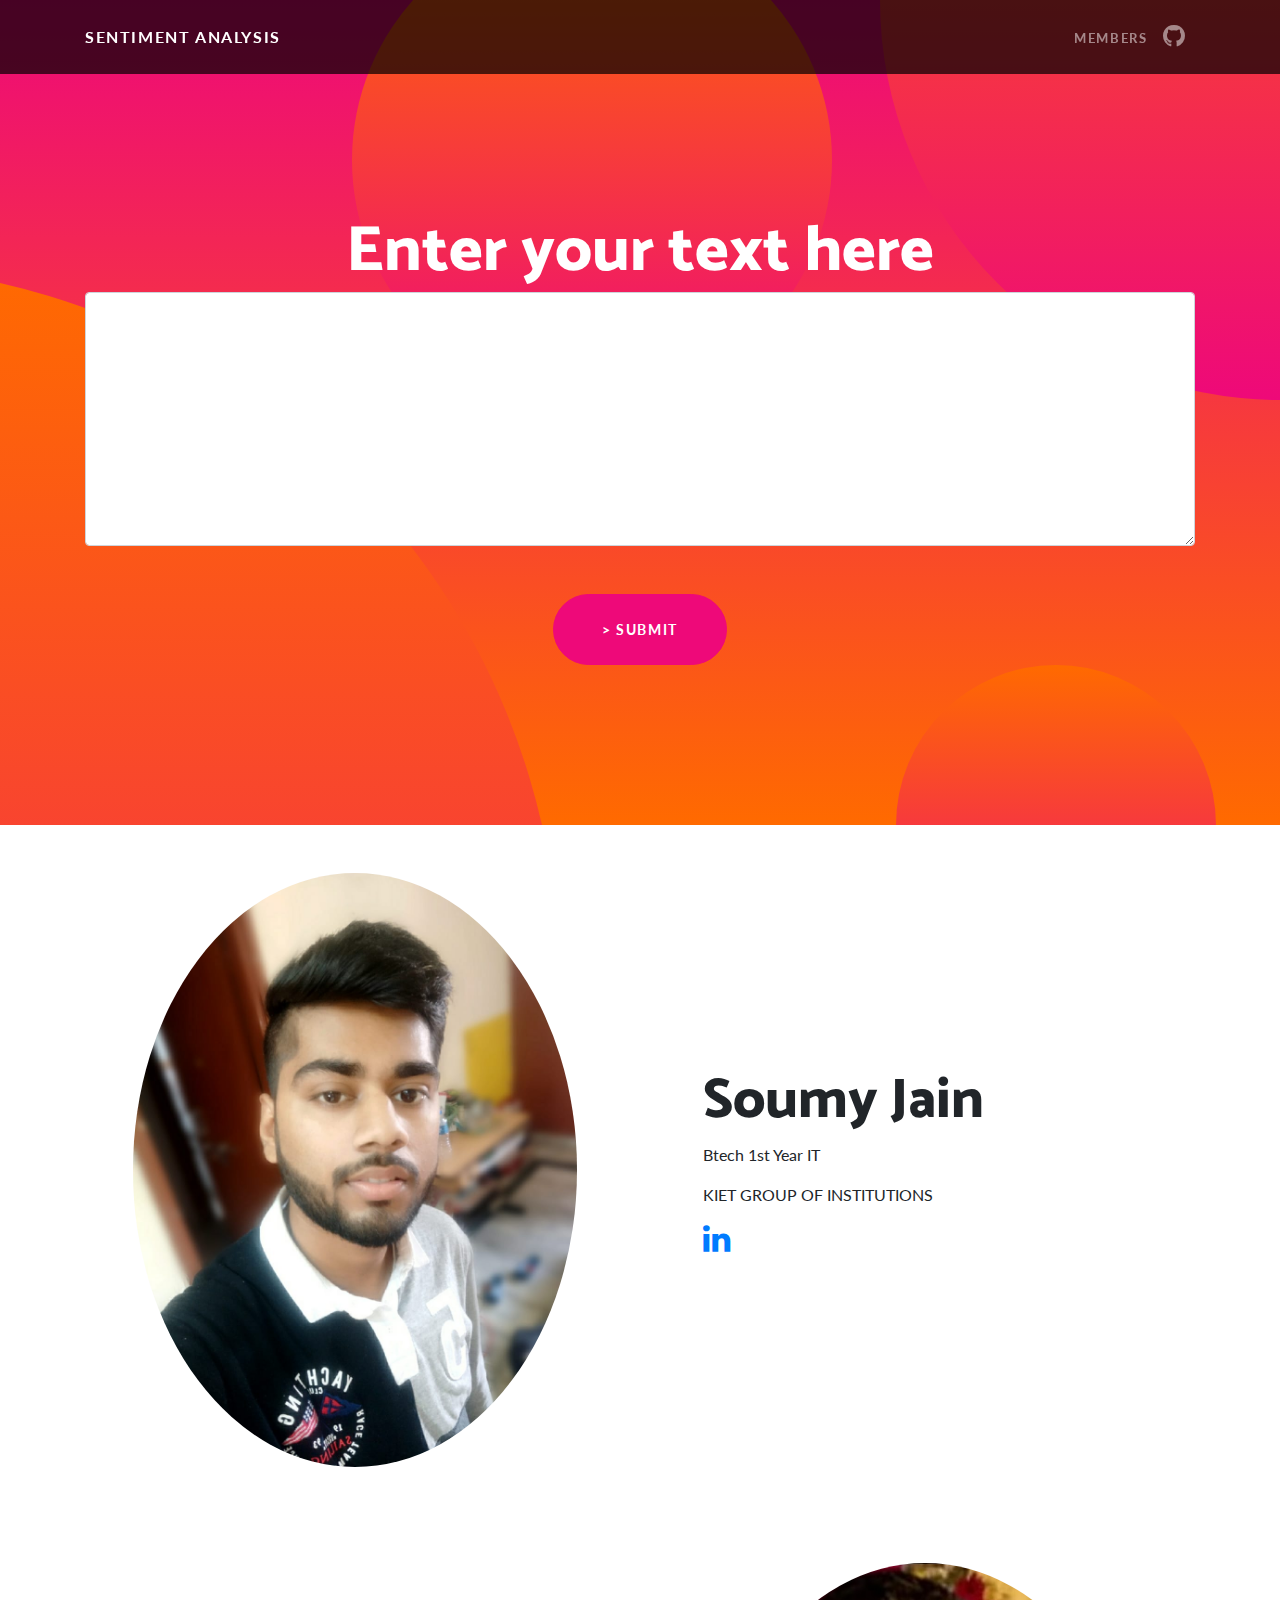
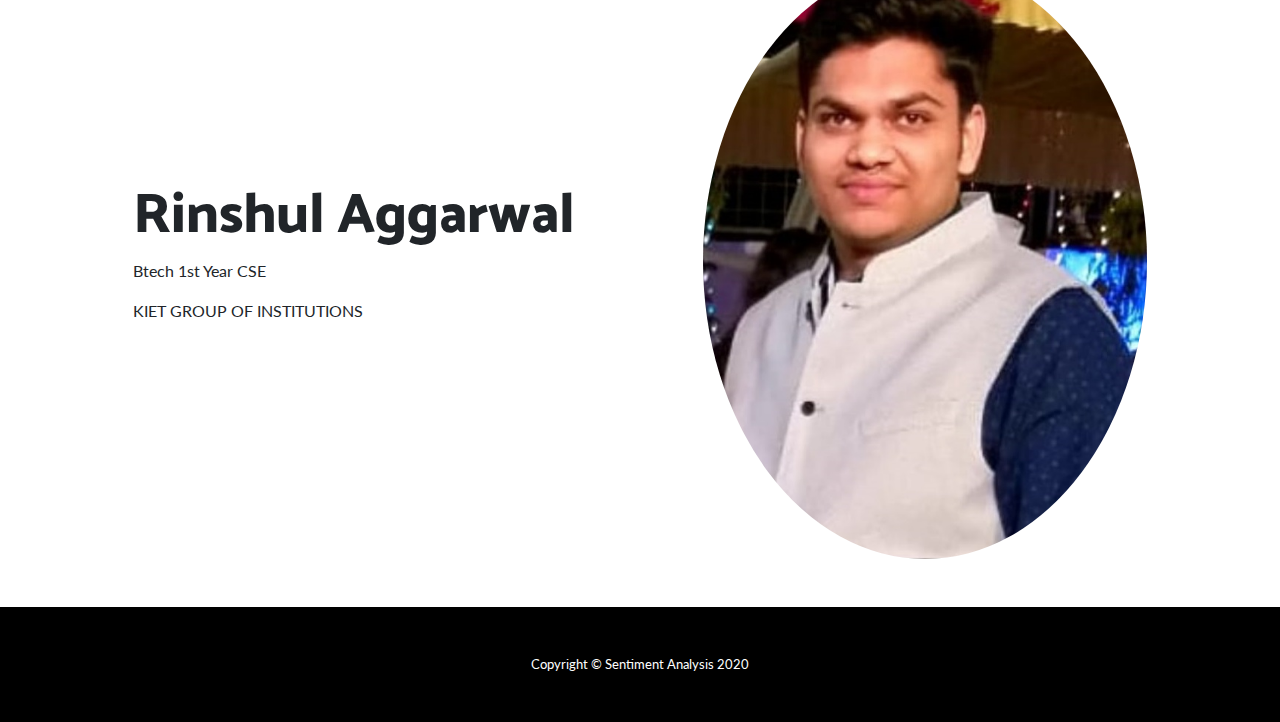
<file: templates/index.html>
<!DOCTYPE html>
<html lang="en">
  <head>
    <meta charset="utf-8" />
    <meta
      name="viewport"
      content="width=device-width, initial-scale=1, shrink-to-fit=no"
    />
    <meta name="description" content="" />
    <meta name="author" content="" />

    <title>Sentiment Analysis</title>

    <link
      href="../static/vendor/bootstrap/css/bootstrap.min.css"
      rel="stylesheet"
    />
    <link
      href="https://fonts.googleapis.com/css?family=Catamaran:100,200,300,400,500,600,700,800,900"
      rel="stylesheet"
    />
    <link
      href="https://fonts.googleapis.com/css?family=Lato:100,100i,300,300i,400,400i,700,700i,900,900i"
      rel="stylesheet"
    />
    <link
      rel="stylesheet"
      href="https://stackpath.bootstrapcdn.com/font-awesome/4.7.0/css/font-awesome.min.css"
    />

    <link href="../static/styles.css" rel="stylesheet" />
  </head>

  <body>
    <!-- Navbar hai -->
    <nav class="navbar navbar-expand-lg navbar-dark navbar-custom fixed-top">
      <div class="container">
        <a class="navbar-brand" href="/">Sentiment Analysis</a>
        <button
          class="navbar-toggler"
          type="button"
          data-toggle="collapse"
          data-target="#navbarResponsive"
          aria-controls="navbarResponsive"
          aria-expanded="false"
          aria-label="Toggle navigation"
        >
          <span class="navbar-toggler-icon"></span>
        </button>
        <div class="collapse navbar-collapse" id="navbarResponsive">
          <ul class="navbar-nav ml-auto">
            <li class="nav-item">
              <a class="nav-link" href="#members" style="margin-top: 5px;"
                >Members</a
              >
            </li>
            <li class="nav-item">
              <a
                class="nav-link"
                target="_blank"
                href="https://github.com/soumy-jain/Sentiment-Analysis"
                ><i class="fa fa-github fa-2x" aria-hidden="true"></i>
              </a>
            </li>
          </ul>
        </div>
      </div>
    </nav>

    <header class="masthead text-center text-white">
      <div class="masthead-content">
        <div class="container">
          <h2 class="masthead-subheading mb-0">Enter your text here</h2>
          <form action="/" method="POST">
            <textarea
              name="text"
              id="sentiment-input"
              cols="50"
              rows="10"
              class="form-control"
            ></textarea>
            <button class="btn btn-primary btn-xl rounded-pill mt-5">
              > Submit
            </button>
          </form>

          <!-- <input class="blob-input" type="tel" /> -->
        </div>
      </div>
      <div class="bg-circle-1 bg-circle"></div>
      <div class="bg-circle-2 bg-circle"></div>
      <div class="bg-circle-3 bg-circle"></div>
      <div class="bg-circle-4 bg-circle"></div>
    </header>

    <section>
      <div class="container" id="members">
        <div class="row align-items-center">
          <div class="col-lg-6">
            <div class="p-5">
              <img
                class="img-fluid rounded-circle"
                src="../static/Soumy-Jain.jpeg"
                alt=""
              />
            </div>
          </div>
          <div class="col-lg-6">
            <div class="p-5">
              <h2 class="display-4">Soumy Jain</h2>
              <p>
                Btech 1st Year IT
              </p>
              <p>KIET GROUP OF INSTITUTIONS</p>
              <p>
                <a href="https://www.linkedin.com/in/soumyjain"
                  ><i class="fa fa-linkedin fa-2x" aria-hidden="true"></i>
                </a>
              </p>
            </div>
          </div>
        </div>
      </div>
    </section>

    <section>
      <div class="container">
        <div class="row align-items-center">
          <div class="col-lg-6 order-lg-2">
            <div class="p-5">
              <img
                class="img-fluid rounded-circle"
                src="../static/Rinshul-Aggarwal.jpeg"
                alt=""
              />
            </div>
          </div>
          <div class="col-lg-6 order-lg-1">
            <div class="p-5">
              <h2 class="display-4">Rinshul Aggarwal</h2>
              <p>
                Btech 1st Year CSE
              </p>
              <p>KIET GROUP OF INSTITUTIONS</p>
            </div>
          </div>
        </div>
      </div>
    </section>

    <footer class="py-5 bg-black">
      <div class="container">
        <p class="m-0 text-center text-white small">
          Copyright &copy; Sentiment Analysis 2020
        </p>
      </div>
    </footer>

    <script src="../static/vendor/jquery/jquery.min.js"></script>
    <script src="../static/vendor/bootstrap/js/bootstrap.bundle.min.js"></script>
  </body>
</html>
</file>
<file: static/styles.css>
body {
  font-family: Lato;
}
h1,
h2,
h3,
h4,
h5,
h6 {
  font-family: Catamaran;
  font-weight: 800 !important;
}
.btn-xl {
  text-transform: uppercase;
  padding: 1.5rem 3rem;
  font-size: 0.9rem;
  font-weight: 700;
  letter-spacing: 0.1rem;
}
.bg-black {
  background-color: #000 !important;
}
.rounded-pill {
  border-radius: 5rem;
}
.navbar-custom {
  padding-top: 1rem;
  padding-bottom: 1rem;
  background-color: rgba(0, 0, 0, 0.7);
}
.navbar-custom .navbar-brand {
  text-transform: uppercase;
  font-size: 1rem;
  letter-spacing: 0.1rem;
  font-weight: 700;
}
.navbar-custom .navbar-nav .nav-item .nav-link {
  text-transform: uppercase;
  font-size: 0.8rem;
  font-weight: 700;
  letter-spacing: 0.1rem;
}
header.masthead {
  position: relative;
  overflow: hidden;
  padding-top: calc(7rem + 72px);
  padding-bottom: 7rem;
  background: linear-gradient(0deg, #ff6a00 0, #ee0979 100%);
  background-repeat: no-repeat;
  background-position: center center;
  background-attachment: scroll;
  background-size: cover;
}
header.masthead .masthead-content {
  z-index: 1;
  position: relative;
}
header.masthead .masthead-content .masthead-heading {
  font-size: 4rem;
}
header.masthead .masthead-content .masthead-subheading {
  font-size: 2rem;
}
header.masthead .bg-circle {
  z-index: 0;
  position: absolute;
  border-radius: 100%;
  background: linear-gradient(0deg, #ee0979 0, #ff6a00 100%);
}
header.masthead .bg-circle-1 {
  height: 90rem;
  width: 90rem;
  bottom: -55rem;
  left: -55rem;
}
header.masthead .bg-circle-2 {
  height: 50rem;
  width: 50rem;
  top: -25rem;
  right: -25rem;
}
header.masthead .bg-circle-3 {
  height: 20rem;
  width: 20rem;
  bottom: -10rem;
  right: 5%;
}
header.masthead .bg-circle-4 {
  height: 30rem;
  width: 30rem;
  top: -5rem;
  right: 35%;
}
@media (min-width: 992px) {
  header.masthead {
    padding-top: calc(10rem + 55px);
    padding-bottom: 10rem;
  }
  header.masthead .masthead-content .masthead-heading {
    font-size: 6rem;
  }
  header.masthead .masthead-content .masthead-subheading {
    font-size: 4rem;
  }
}
.bg-primary {
  background-color: #ee0979 !important;
}
.btn-primary {
  background-color: #ee0979;
  border-color: #ee0979;
}
.btn-primary:active,
.btn-primary:focus,
.btn-primary:hover {
  background-color: #bd0760 !important;
  border-color: #bd0760 !important;
}
.btn-primary:focus {
  box-shadow: 0 0 0 0.2rem rgba(238, 9, 121, 0.5);
}
.btn-secondary {
  background-color: #ff6a00;
  border-color: #ff6a00;
}
.btn-secondary:active,
.btn-secondary:focus,
.btn-secondary:hover {
  background-color: #c50 !important;
  border-color: #c50 !important;
}
.btn-secondary:focus {
  box-shadow: 0 0 0 0.2rem rgba(255, 106, 0, 0.5);
}

#negative {
  color: #ff6347 !important;
}
#neutral {
  color: darkgrey;
}
#positive {
  color: greenyellow;
}
</file>
